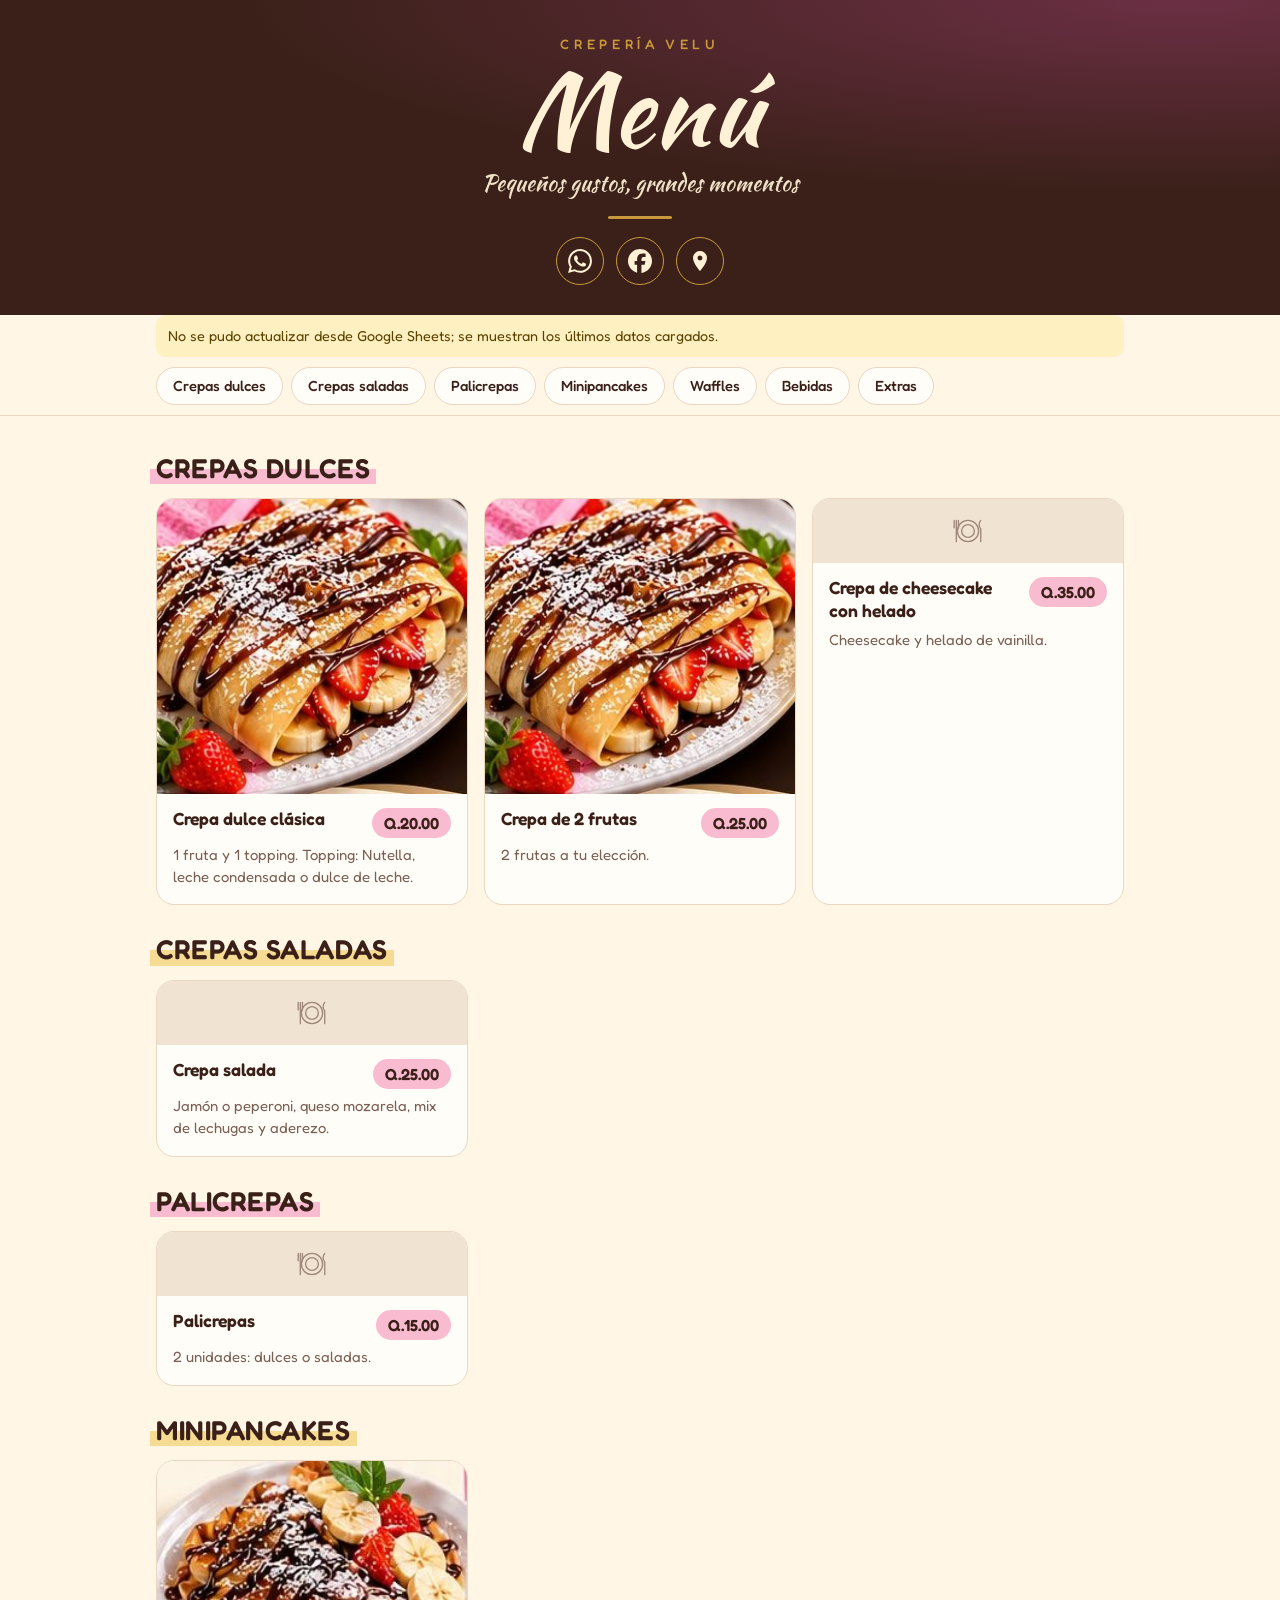
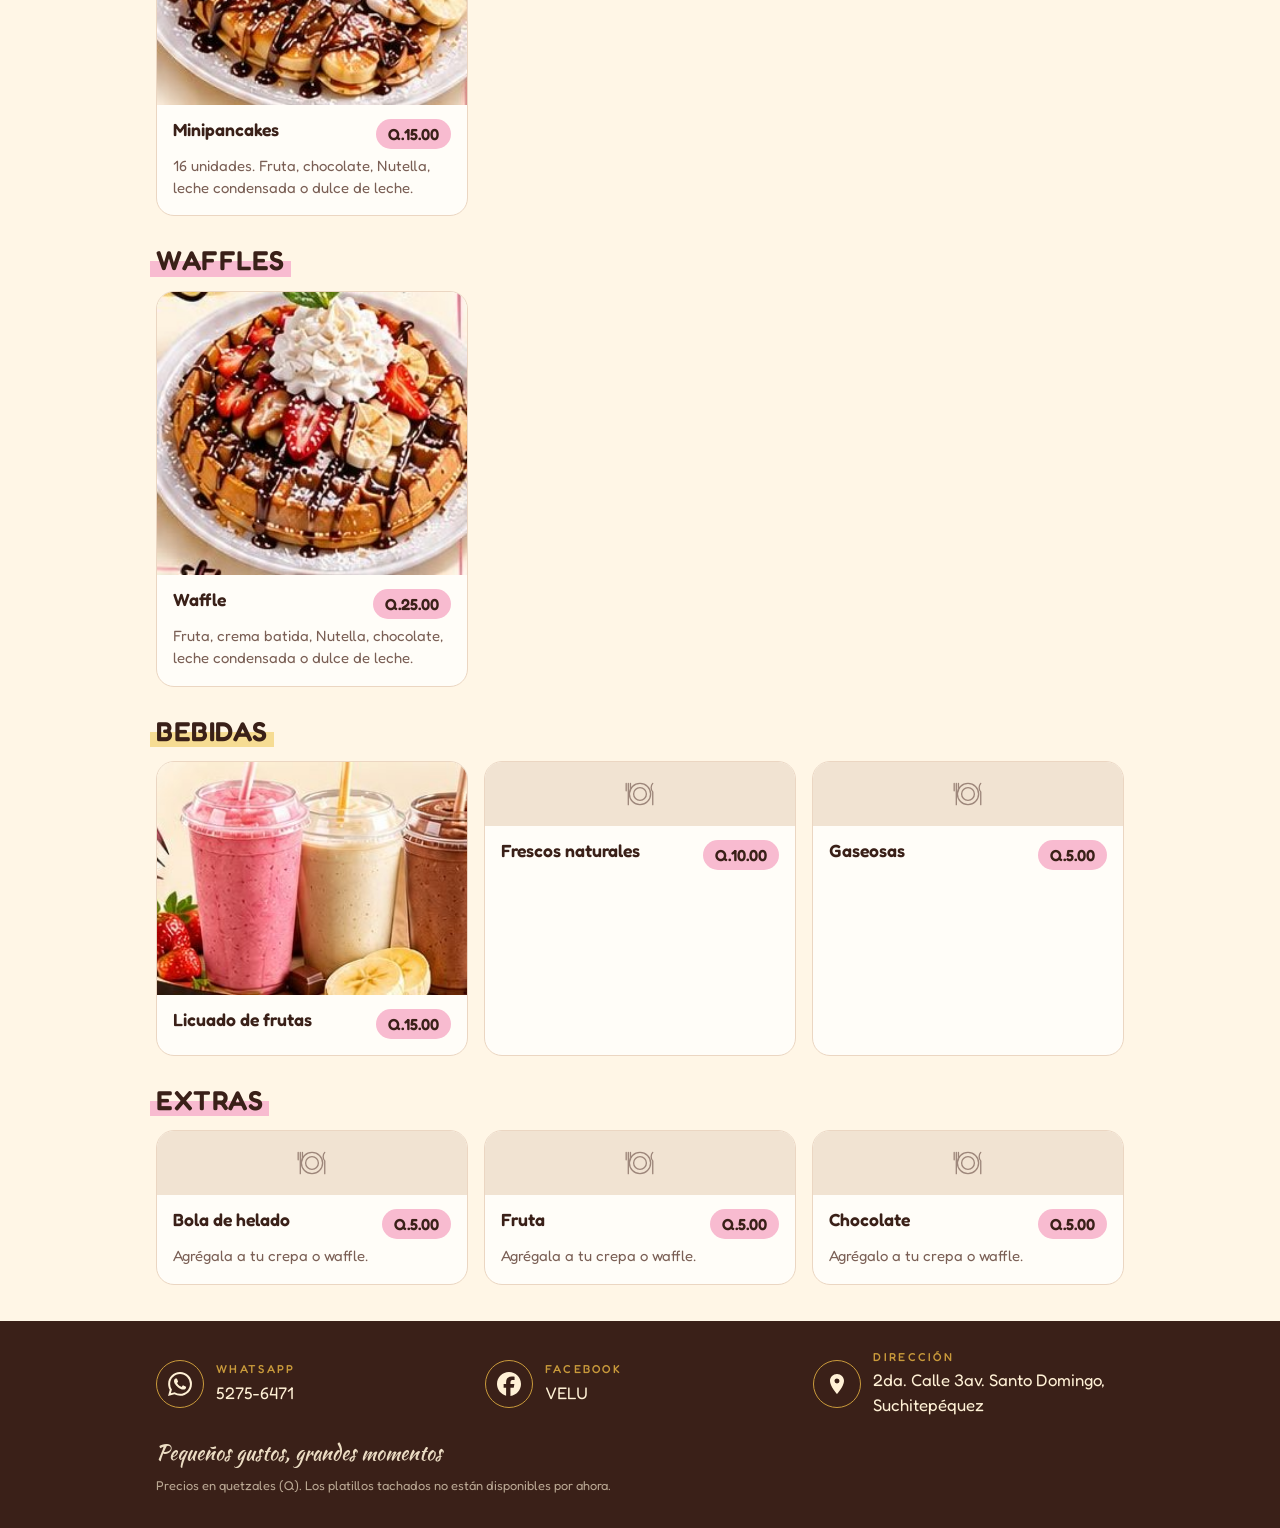
<file: index.html>
<!doctype html>
<html lang="es">
<head>
<meta charset="utf-8">
<meta name="viewport" content="width=device-width,initial-scale=1,viewport-fit=cover">
<title>Menú Crepería Velu</title>
<meta name="claude:viewport-fit-sides" content="cover">
<link rel="stylesheet" href="https://fonts.googleapis.com/css2?family=Fredoka:wght@400;500;600&family=Kaushan+Script&display=swap">
<link rel="stylesheet" href="styles.css">
</head>
<body>
<div id="app"></div>
<script type="application/json" id="menu-data">{"name": "Crepería Velu", "tagline": "Pequeños gustos, grandes momentos", "updated": "", "contact": {"phone": "5275-6471", "facebook": "VELU", "facebookUrl": "https://www.facebook.com/share/p/19rMvdbHSj/", "maps": "https://www.google.com/maps/search/?api=1&query=14.481070,-91.482605", "address": "2da. Calle 3av. Santo Domingo, Suchitepéquez"}, "cats": ["Crepas dulces", "Crepas saladas", "Palicrepas", "Minipancakes", "Waffles", "Bebidas", "Extras"], "items": [{"id": "c1", "name": "Crepa dulce clásica", "price": 20, "desc": "1 fruta y 1 topping. Topping: Nutella, leche condensada o dulce de leche.", "cat": "Crepas dulces", "avail": true, "img": "[data-uri]"}, {"id": "c2", "name": "Crepa de 2 frutas", "price": 25, "desc": "2 frutas a tu elección.", "cat": "Crepas dulces", "avail": true, "img": "[data-uri]"}, {"id": "c3", "name": "Crepa de cheesecake con helado", "price": 35, "desc": "Cheesecake y helado de vainilla.", "cat": "Crepas dulces", "avail": true, "img": ""}, {"id": "s1", "name": "Crepa salada", "price": 25, "desc": "Jamón o peperoni, queso mozarela, mix de lechugas y aderezo.", "cat": "Crepas saladas", "avail": true, "img": ""}, {"id": "p1", "name": "Palicrepas", "price": 15, "desc": "2 unidades: dulces o saladas.", "cat": "Palicrepas", "avail": true, "img": ""}, {"id": "m1", "name": "Minipancakes", "price": 15, "desc": "16 unidades. Fruta, chocolate, Nutella, leche condensada o dulce de leche.", "cat": "Minipancakes", "avail": true, "img": "[data-uri]"}, {"id": "w1", "name": "Waffle", "price": 25, "desc": "Fruta, crema batida, Nutella, chocolate, leche condensada o dulce de leche.", "cat": "Waffles", "avail": true, "img": "[data-uri]"}, {"id": "b1", "name": "Licuado de frutas", "price": 15, "desc": "", "cat": "Bebidas", "avail": true, "img": "[data-uri]"}, {"id": "b2", "name": "Frescos naturales", "price": 10, "desc": "", "cat": "Bebidas", "avail": true, "img": ""}, {"id": "b3", "name": "Gaseosas", "price": 5, "desc": "", "cat": "Bebidas", "avail": true, "img": ""}, {"id": "x1", "name": "Bola de helado", "price": 5, "desc": "Agrégala a tu crepa o waffle.", "cat": "Extras", "avail": true, "img": ""}, {"id": "x2", "name": "Fruta", "price": 5, "desc": "Agrégala a tu crepa o waffle.", "cat": "Extras", "avail": true, "img": ""}, {"id": "x3", "name": "Chocolate", "price": 5, "desc": "Agrégalo a tu crepa o waffle.", "cat": "Extras", "avail": true, "img": ""}]}</script>
<script src="script.js"></script>
</body>
</html>
</file>
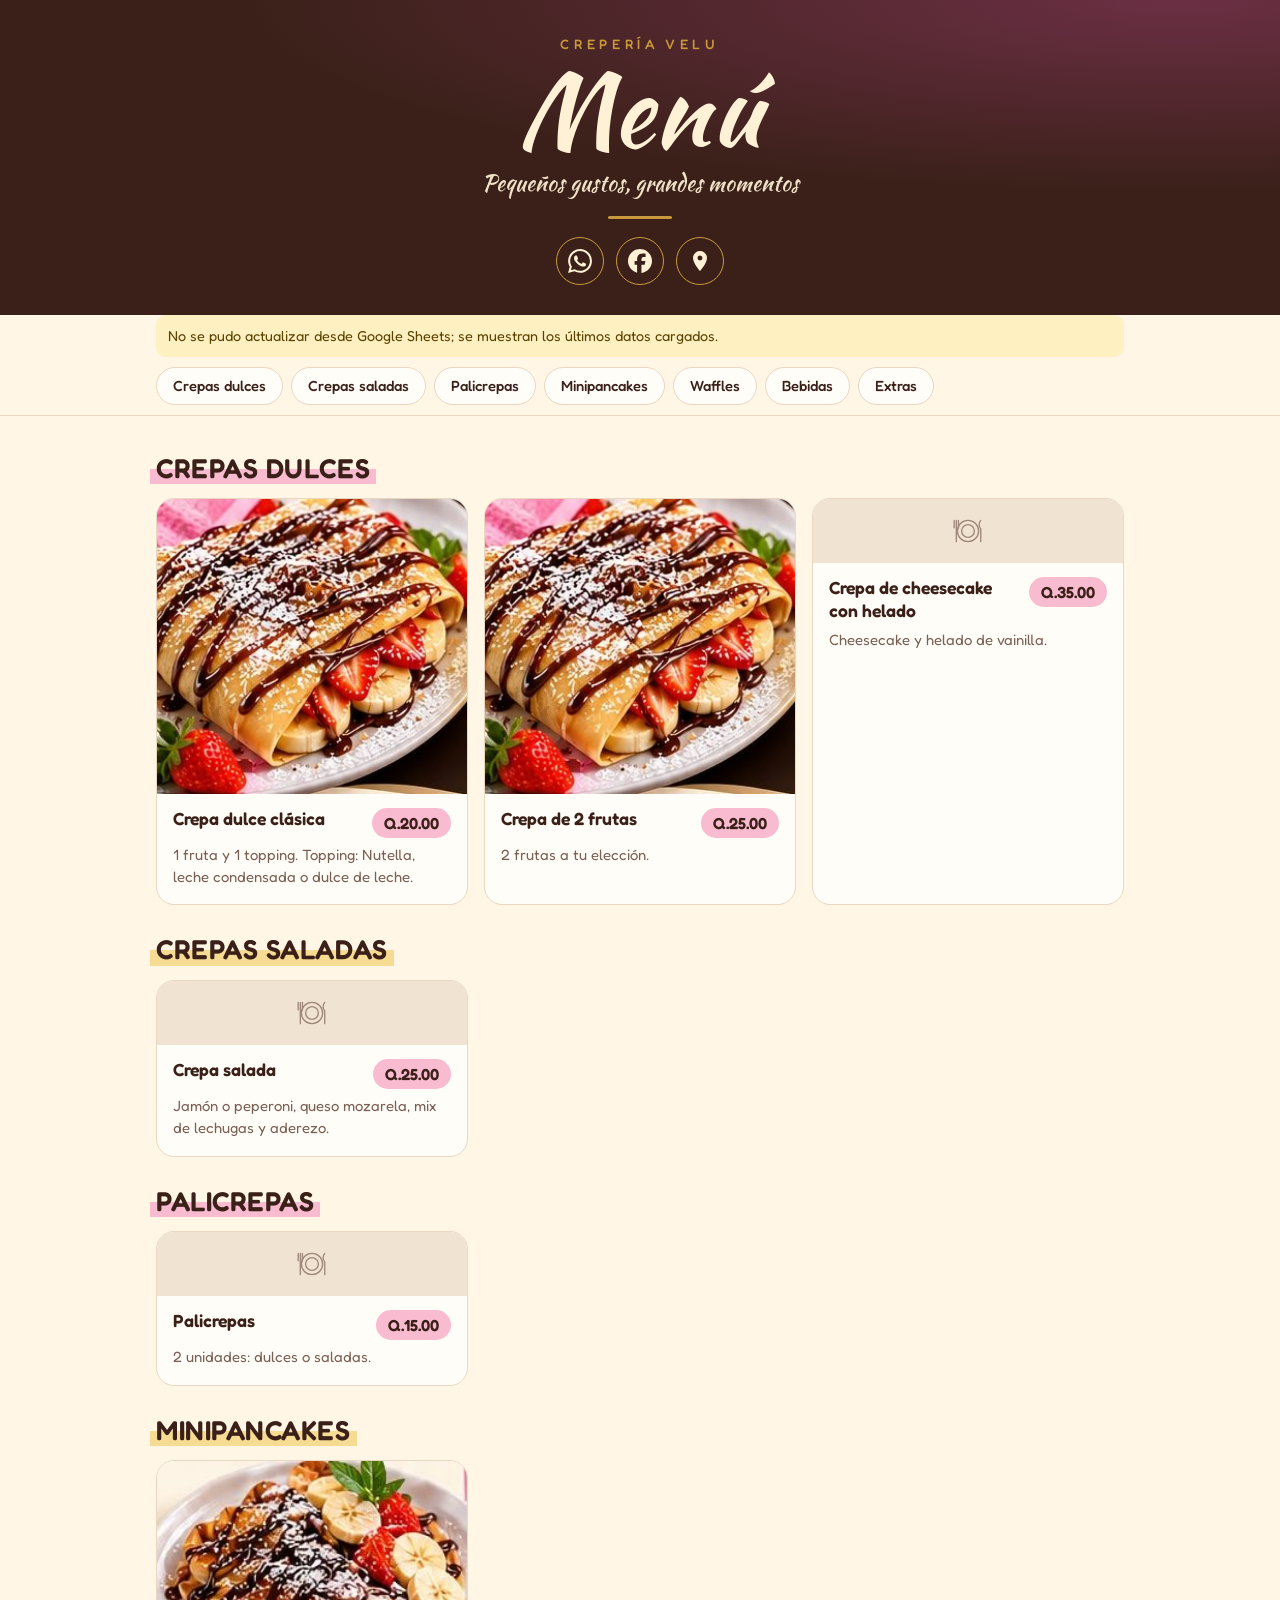
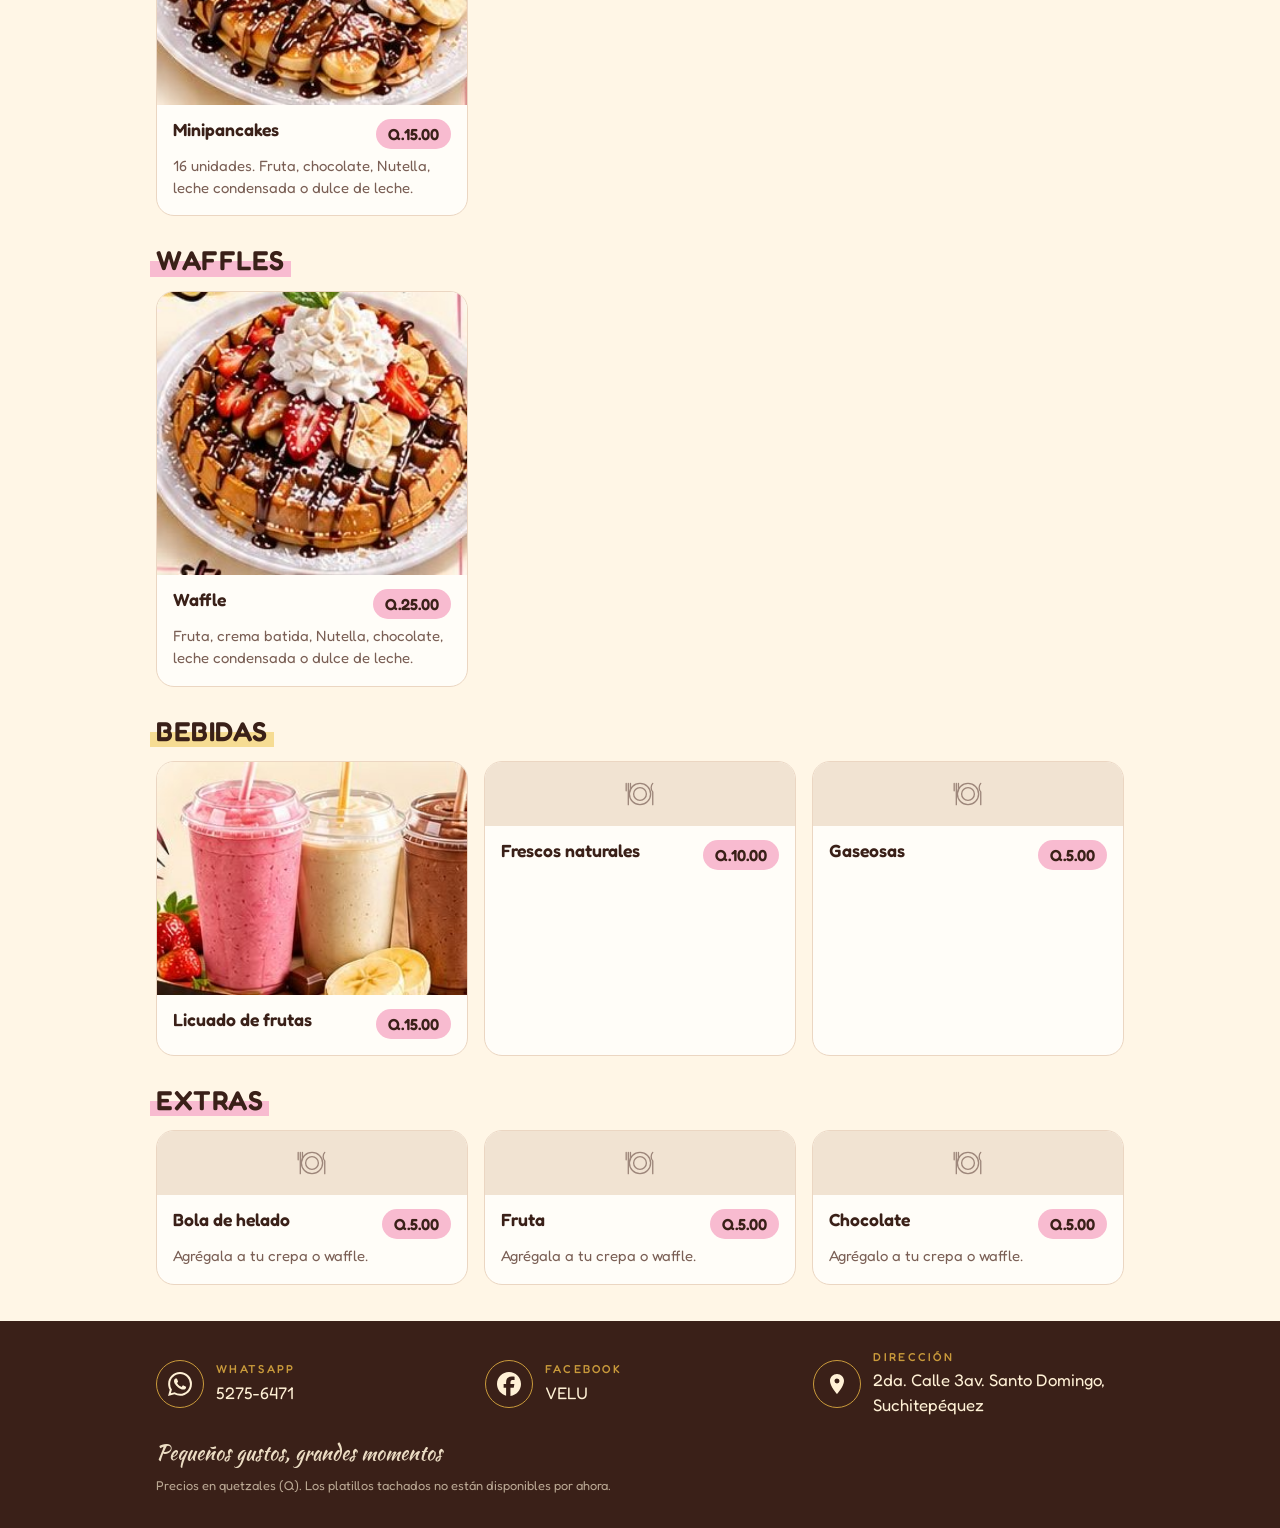
<file: menu.html>
<!doctype html><html><head><meta charset=utf8><meta name=viewport content="width=device-width,initial-scale=1,viewport-fit=cover"><style>:root{color-scheme:light;box-sizing:border-box;padding-top:env(safe-area-inset-top,0px);padding-bottom:env(safe-area-inset-bottom,0px)}html{scroll-padding-top:env(safe-area-inset-top,0px)}body{margin:0;padding:0;font:14px -apple-system,BlinkMacSystemFont,sans-serif;background:#fff;color:#000}img{max-width:100%}[hidden]:not([hidden=until-found i]){display:none!important}</style></head><body>
<title>Menú Crepería Velu</title>
<meta name="claude:viewport-fit-sides" content="cover">
<link rel="stylesheet" href="https://fonts.googleapis.com/css2?family=Fredoka:wght@400;500;600&family=Kaushan+Script&display=swap">
<style id="css">
/* Layout: banda de chocolate con el título en letra manuscrita, categorías fijas arriba, tarjetas con foto y precio en etiqueta rosa como en el menú impreso */
:root{
  --bg:#FFF6E6; --surface:#FFFDF8; --ink:#3A2018; --muted:#7A5F55; --line:#EBD6C2;
  --accent:#B8325E; --accent-ink:#FFFFFF; --hero-bg:#3A2018; --hero-ink:#FFF1D6; --hero-glow:#6B2F44;
  --gold:#C99A3B; --pill:#F8BBD0; --pill-ink:#3A2018; --mark:#F8BBD0; --mark2:#F6DC93;
  --off:#F1E3D2; --danger:#B3362B; --notice:#FFF0C2; --notice-ink:#5A4300;
  --display:'Kaushan Script','Brush Script MT',cursive;
  --body:'Fredoka',system-ui,-apple-system,'Segoe UI',Roboto,sans-serif;
}
@media (prefers-color-scheme: dark){
  :root:not([data-theme="light"]){
    --bg:#24130E; --surface:#321C15; --ink:#FBEBD8; --muted:#C9AE9F; --line:#4A2E24;
    --accent:#F28BAE; --accent-ink:#3A0F20; --hero-bg:#170B07; --hero-ink:#FFF1D6; --hero-glow:#4A1E30;
    --gold:#E3B23C; --pill:#7A2F4B; --pill-ink:#FFE3EC; --mark:#7A2F4B; --mark2:#6B5313;
    --off:#3B241B; --danger:#F08A7E; --notice:#3A3010; --notice-ink:#F4DFA0;
    color-scheme:dark;
  }
}
:root[data-theme="dark"]{
  --bg:#24130E; --surface:#321C15; --ink:#FBEBD8; --muted:#C9AE9F; --line:#4A2E24;
  --accent:#F28BAE; --accent-ink:#3A0F20; --hero-bg:#170B07; --hero-ink:#FFF1D6; --hero-glow:#4A1E30;
  --gold:#E3B23C; --pill:#7A2F4B; --pill-ink:#FFE3EC; --mark:#7A2F4B; --mark2:#6B5313;
  --off:#3B241B; --danger:#F08A7E; --notice:#3A3010; --notice-ink:#F4DFA0;
  color-scheme:dark;
}
*{box-sizing:border-box}
body{background:var(--bg);color:var(--ink);font:400 16px/1.5 var(--body);margin:0}
body::before{content:"";position:fixed;inset:0 0 auto;height:env(safe-area-inset-top,0px);z-index:10;background:var(--bg)}
button,input,textarea{font:inherit;color:inherit}
:focus-visible{outline:3px solid var(--accent);outline-offset:2px}
.wrap{max-width:1000px;margin:0 auto;padding-left:max(16px,env(safe-area-inset-left,0px));padding-right:max(16px,env(safe-area-inset-right,0px))}

.hero{background:radial-gradient(120% 100% at 92% 0%,var(--hero-glow),transparent 62%),var(--hero-bg);color:var(--hero-ink);padding-block:34px 30px;text-align:center}
.kicker{margin:0;font-size:.85rem;font-weight:500;letter-spacing:.34em;text-transform:uppercase;color:var(--gold);overflow-wrap:anywhere}
.hero h1{margin:2px 0 0;font:400 clamp(3.6rem,19vw,6.4rem)/1.05 var(--display);letter-spacing:.01em}
.hero .tag{margin:6px auto 0;font:400 1.35rem/1.3 var(--display);opacity:.92;max-width:30ch;text-wrap:balance}
.hero .rule{display:block;width:64px;height:3px;border-radius:2px;background:var(--gold);margin:18px auto 0}
.social{display:flex;justify-content:center;gap:12px;margin-top:18px}
.sbtn{display:inline-flex;align-items:center;justify-content:center;width:48px;height:48px;border-radius:50%;border:1.5px solid var(--gold);color:var(--hero-ink);text-decoration:none;flex:0 0 auto}
.sbtn:hover{background:var(--gold);color:var(--hero-bg)}
.sbtn svg{width:24px;height:24px;fill:currentColor}
.foot a.row{display:flex;align-items:center;gap:12px;color:inherit;text-decoration:none}
.foot a.row:hover .val{text-decoration:underline}

.notice{background:var(--notice);color:var(--notice-ink);border-radius:10px;padding:10px 12px;font-size:.9rem;flex:1 1 100%}

.chips{position:sticky;top:env(safe-area-inset-top,0px);z-index:5;background:var(--bg);border-bottom:1.5px solid var(--line)}
.chips .wrap{display:flex;gap:8px;overflow-x:auto;padding-block:10px;scrollbar-width:none}
.chips .wrap::-webkit-scrollbar{display:none}
.chip{flex:0 0 auto;min-height:38px;padding:6px 16px;border-radius:999px;border:1.5px solid var(--line);background:var(--surface);cursor:pointer;font-weight:500;font-size:.92rem;white-space:nowrap}
.chip:hover{border-color:var(--accent);color:var(--accent)}

.menu{padding-block:8px 36px}
.cat{padding-top:28px;scroll-margin-top:64px}
.cat h2{margin:0;font:600 1.7rem/1.2 var(--body);text-wrap:balance;display:flex;align-items:baseline;flex-wrap:wrap;gap:4px 14px;text-transform:uppercase;letter-spacing:.02em}
.cat h2 .mk{background:linear-gradient(transparent 52%,var(--mark) 52%);padding:0 6px;margin-left:-6px}
.cat:nth-child(even) h2 .mk{background:linear-gradient(transparent 52%,var(--mark2) 52%)}
.items{list-style:none;margin:14px 0 0;padding:0;display:grid;grid-template-columns:repeat(auto-fill,minmax(235px,1fr));gap:16px}
.item{display:flex;flex-direction:column;background:var(--surface);border:1.5px solid var(--line);border-radius:18px;overflow:hidden}
.media{display:block;width:100%;aspect-ratio:4/3;padding:0;border:0;background:var(--off);cursor:zoom-in}
.media img{width:100%;height:100%;object-fit:cover;display:block}
.media.none{cursor:default;aspect-ratio:auto;height:64px;display:flex;align-items:center;justify-content:center;gap:10px;color:var(--muted);font-size:.8rem;font-weight:500}
.media.none svg{width:34px;height:34px;opacity:.7}
.ibody{flex:1 1 auto;min-width:0;padding:14px 16px 16px;display:flex;flex-direction:column;gap:6px}
.line{display:flex;align-items:flex-start;justify-content:space-between;gap:10px}
.line h3{margin:0;font-size:1.1rem;font-weight:600;line-height:1.3;overflow-wrap:anywhere}
.price{flex:0 0 auto;background:var(--pill);color:var(--pill-ink);font-weight:600;font-variant-numeric:tabular-nums;padding:3px 12px;border-radius:999px;white-space:nowrap}
.desc{margin:0;color:var(--muted);font-size:.93rem;overflow-wrap:anywhere}
.badge{align-self:flex-start;padding:2px 11px;border-radius:999px;background:var(--off);color:var(--muted);font-size:.74rem;font-weight:600;letter-spacing:.06em;text-transform:uppercase}
.item.off .media img{filter:grayscale(1);opacity:.55}
.item.off h3,.item.off .price{color:var(--muted)}
.item.off .price{background:var(--off)}
.item.off h3{text-decoration:line-through;text-decoration-thickness:1px}
.empty{padding-block:48px;text-align:center;color:var(--muted)}
.empty strong{display:block;font:400 1.8rem var(--display);color:var(--ink);margin-bottom:6px}

.foot{background:var(--hero-bg);color:var(--hero-ink);padding-block:28px 32px}
.foot .grid2{display:grid;grid-template-columns:repeat(auto-fit,minmax(200px,1fr));gap:18px}
.foot .lbl{display:block;font-size:.72rem;font-weight:500;letter-spacing:.2em;text-transform:uppercase;color:var(--gold);margin-bottom:2px}
.foot .val{margin:0;font-size:1.05rem;overflow-wrap:anywhere;user-select:all}
.foot .note{margin:22px 0 0;font:400 1.25rem/1.3 var(--display);opacity:.9}
.foot .small{margin:10px 0 0;font-size:.8rem;opacity:.65}
.lb{position:fixed;inset:0;z-index:30;background:rgba(0,0,0,.84);display:flex;align-items:center;justify-content:center;padding:24px;cursor:zoom-out}
.lb figure{margin:0;max-width:min(900px,100%);max-height:100%;display:flex;flex-direction:column;gap:10px;align-items:center}
.lb img{max-width:100%;max-height:78vh;border-radius:14px;object-fit:contain}
.lb figcaption{color:#fff;font-weight:500;text-align:center}

@media (max-width:520px){
  .items{grid-template-columns:1fr}
  .media{aspect-ratio:16/10}
  .media.none{aspect-ratio:auto}
}
@media (prefers-reduced-motion:no-preference){
  html{scroll-behavior:smooth}
}
</style>
<div id="app"></div>
<script type="application/json" id="menu-data">{"name": "Crepería Velu", "tagline": "Pequeños gustos, grandes momentos", "updated": "", "contact": {"phone": "5275-6471", "facebook": "VELU", "facebookUrl": "https://www.facebook.com/share/p/19rMvdbHSj/", "maps": "https://www.google.com/maps/search/?api=1&query=14.481070,-91.482605", "address": "2da. Calle 3av. Santo Domingo, Suchitepéquez"}, "cats": ["Crepas dulces", "Crepas saladas", "Palicrepas", "Minipancakes", "Waffles", "Bebidas", "Extras"], "items": [{"id": "c1", "name": "Crepa dulce clásica", "price": 20, "desc": "1 fruta y 1 topping. Topping: Nutella, leche condensada o dulce de leche.", "cat": "Crepas dulces", "avail": true, "img": "[data-uri]"}, {"id": "c2", "name": "Crepa de 2 frutas", "price": 25, "desc": "2 frutas a tu elección.", "cat": "Crepas dulces", "avail": true, "img": "[data-uri]"}, {"id": "c3", "name": "Crepa de cheesecake con helado", "price": 35, "desc": "Cheesecake y helado de vainilla.", "cat": "Crepas dulces", "avail": true, "img": ""}, {"id": "s1", "name": "Crepa salada", "price": 25, "desc": "Jamón o peperoni, queso mozarela, mix de lechugas y aderezo.", "cat": "Crepas saladas", "avail": true, "img": ""}, {"id": "p1", "name": "Palicrepas", "price": 15, "desc": "2 unidades: dulces o saladas.", "cat": "Palicrepas", "avail": true, "img": ""}, {"id": "m1", "name": "Minipancakes", "price": 15, "desc": "16 unidades. Fruta, chocolate, Nutella, leche condensada o dulce de leche.", "cat": "Minipancakes", "avail": true, "img": "[data-uri]"}, {"id": "w1", "name": "Waffle", "price": 25, "desc": "Fruta, crema batida, Nutella, chocolate, leche condensada o dulce de leche.", "cat": "Waffles", "avail": true, "img": "[data-uri]"}, {"id": "b1", "name": "Licuado de frutas", "price": 15, "desc": "", "cat": "Bebidas", "avail": true, "img": "[data-uri]"}, {"id": "b2", "name": "Frescos naturales", "price": 10, "desc": "", "cat": "Bebidas", "avail": true, "img": ""}, {"id": "b3", "name": "Gaseosas", "price": 5, "desc": "", "cat": "Bebidas", "avail": true, "img": ""}, {"id": "x1", "name": "Bola de helado", "price": 5, "desc": "Agrégala a tu crepa o waffle.", "cat": "Extras", "avail": true, "img": ""}, {"id": "x2", "name": "Fruta", "price": 5, "desc": "Agrégala a tu crepa o waffle.", "cat": "Extras", "avail": true, "img": ""}, {"id": "x3", "name": "Chocolate", "price": 5, "desc": "Agrégalo a tu crepa o waffle.", "cat": "Extras", "avail": true, "img": ""}]}</script>
<script id="code">
(function(){
  var FONT_LINK = '<link rel="stylesheet" href="https://fonts.googleapis.com/css2?family=Fredoka:wght@400;500;600&family=Kaushan+Script&display=swap">';
  var TITLE = 'Menú Crepería Velu';
  var SHEET_URL = 'https://script.google.com/macros/s/AKfycbyAuoH3Aq6d4BCz-PrvEsf2sQ-0DgFb1TXvIRznYB0I06Sy-vBl2vMcxyLjhi59Kd0cgA/exec';
  var SHEET_REFRESH_MS = 60000;

  var state = JSON.parse(document.getElementById('menu-data').textContent);
  state.contact = state.contact || { phone: '', facebook: '', address: '' };
  var embeddedItems = (state.items || []).slice();
  var sheetMode = false, sheetLoading = false, sheetError = false, lastSheetFetch = 0;
  var NAME_ALIASES = { '1 fruta 1 topping': 'crepa dulce clasica', '2 frutas': 'crepa de 2 frutas', 'cheesecake helado de vainilla': 'crepa de cheesecake con helado', 'jamon o peperoni': 'crepa salada', '16 unidades': 'minipancakes', 'waffles tradicionales': 'waffle', 'palicrepas 2 unidades': 'palicrepas', 'fruta extra': 'fruta', 'chocolate extra': 'chocolate' };

  var app = document.getElementById('app');
  app.innerHTML = '<header class="hero" id="hero"></header><div id="notice" hidden></div><nav class="chips" id="chips" aria-label="Categorías" hidden></nav><main class="menu" id="menu"></main><footer class="foot" id="foot"></footer><div class="lb" id="lb" hidden></div>';
  var PLATE = '<svg viewBox="0 0 64 64" fill="none" stroke="currentColor" stroke-width="2.5" stroke-linecap="round" stroke-linejoin="round" aria-hidden="true"><circle cx="32" cy="32" r="20"/><circle cx="32" cy="32" r="12"/><path d="M6 12v14M10 12v14M14 12v14M10 26v26M56 12c-4 4-4 12 0 16v24"/></svg>';
  var IC_FB = '<svg viewBox="0 0 24 24" aria-hidden="true"><path d="M9.101 23.691v-7.98H6.627v-3.667h2.474v-1.58c0-4.085 1.848-5.978 5.858-5.978.401 0 .955.042 1.468.103a8.68 8.68 0 0 1 1.141.195v3.325a8.623 8.623 0 0 0-.653-.036 26.805 26.805 0 0 0-.733-.009c-.707 0-1.259.096-1.675.309a1.686 1.686 0 0 0-.679.622c-.258.42-.374.995-.374 1.752v1.297h3.919l-.386 2.103-.287 1.564h-3.246v8.245C19.396 23.238 24 18.179 24 12.044c0-6.627-5.373-12-12-12s-12 5.373-12 12c0 5.628 3.874 10.35 9.101 11.647Z"/></svg>';
  var IC_WA = '<svg viewBox="0 0 24 24" aria-hidden="true"><path d="M17.472 14.382c-.297-.149-1.758-.867-2.03-.967-.273-.099-.471-.148-.67.15-.197.297-.767.966-.94 1.164-.173.199-.347.223-.644.075-.297-.15-1.255-.463-2.39-1.475-.883-.788-1.48-1.761-1.653-2.059-.173-.297-.018-.458.13-.606.134-.133.298-.347.446-.52.149-.174.198-.298.298-.497.099-.198.05-.371-.025-.52-.075-.149-.669-1.612-.916-2.207-.242-.579-.487-.5-.669-.51-.173-.008-.371-.01-.57-.01-.198 0-.52.074-.792.372-.272.297-1.04 1.016-1.04 2.479 0 1.462 1.065 2.875 1.213 3.074.149.198 2.096 3.2 5.077 4.487.709.306 1.262.489 1.694.625.712.227 1.36.195 1.871.118.571-.085 1.758-.719 2.006-1.413.248-.694.248-1.289.173-1.413-.074-.124-.272-.198-.57-.347m-5.421 7.403h-.004a9.87 9.87 0 01-5.031-1.378l-.361-.214-3.741.982.998-3.648-.235-.374a9.86 9.86 0 01-1.51-5.26c.001-5.45 4.436-9.884 9.888-9.884 2.64 0 5.122 1.03 6.988 2.898a9.825 9.825 0 012.893 6.994c-.003 5.45-4.437 9.884-9.885 9.884m8.413-18.297A11.815 11.815 0 0012.05 0C5.495 0 .16 5.335.157 11.892c0 2.096.547 4.142 1.588 5.945L.057 24l6.305-1.654a11.882 11.882 0 005.683 1.448h.005c6.554 0 11.89-5.335 11.893-11.893a11.821 11.821 0 00-3.48-8.413Z"/></svg>';
  var $ = function(id){ return document.getElementById(id); };
  function waLink(){
    var d = String((state.contact || {}).phone || '').replace(/\D/g, '');
    if (d.length === 8) d = '502' + d;
    return d.length >= 10 ? 'https://wa.me/' + d : '';
  }
  function normalizeUrl(v){
    var s = String(v == null ? '' : v).trim();
    if (/^\/\//.test(s)) s = 'https:' + s;
    if (!s) return '';
    if (!/^https?:\/\//i.test(s) && !/^(www\.)?[a-z0-9-]+(\.[a-z0-9-]+)*\.[a-z]{2,}([\/?#]|$)/i.test(s)) return '';
    return /^https?:\/\//i.test(s) ? s : 'https://' + s;
  }
  function mapsFromAddress(address){
    var s = String(address == null ? '' : address).trim();
    return s ? 'https://www.google.com/maps/search/?api=1&query=' + encodeURIComponent(s) : '';
  }
  function mapsUrl(v){
    var s = String(v == null ? '' : v).trim(), u = normalizeUrl(s);
    if (u) return u;
    return /^-?\d{1,3}(?:\.\d+)?\s*,\s*-?\d{1,3}(?:\.\d+)?$/.test(s) ? mapsFromAddress(s) : '';
  }
  function fbLink(){
    return normalizeUrl((state.contact || {}).facebookUrl);
  }
  var IC_MAP = '<svg viewBox="0 0 24 24" aria-hidden="true"><path d="M12 2C8.13 2 5 5.13 5 9c0 5.25 7 13 7 13s7-7.75 7-13c0-3.87-3.13-7-7-7zm0 9.5a2.5 2.5 0 0 1 0-5 2.5 2.5 0 0 1 0 5z"/></svg>';
  function mapsLink(){
    var c = state.contact || {};
    return mapsUrl(c.maps) || mapsFromAddress(c.address);
  }
  function social(){
    var w = waLink(), f = fbLink(), h = '';
    if (w) h += '<a class="sbtn" href="' + esc(w) + '" target="_blank" rel="noopener" aria-label="Escribir por WhatsApp">' + IC_WA + '</a>';
    if (f) h += '<a class="sbtn" href="' + esc(f) + '" target="_blank" rel="noopener" aria-label="Ver Facebook">' + IC_FB + '</a>';
    var m = mapsLink();
    if (m) h += '<a class="sbtn" href="' + esc(m) + '" target="_blank" rel="noopener" aria-label="Ver ubicación en Google Maps">' + IC_MAP + '</a>';
    return h ? '<div class="social">' + h + '</div>' : '';
  }
  function row(label, val, href, icon){
    var inner = '<span><span class="lbl">' + label + '</span><p class="val">' + esc(val) + '</p></span>';
    if (!href) return '<div>' + inner + '</div>';
    return '<a class="row" href="' + esc(href) + '" target="_blank" rel="noopener"><span class="sbtn">' + icon + '</span>' + inner + '</a>';
  }

  function esc(s){ return String(s == null ? '' : s).replace(/[&<>"']/g, function(c){ return {'&':'&amp;','<':'&lt;','>':'&gt;','"':'&quot;',"'":'&#39;'}[c]; }); }
  function money(n){ return 'Q.' + Number(n).toFixed(2); }
  function find(id){ for (var i = 0; i < state.items.length; i++) if (state.items[i].id === id) return state.items[i]; return null; }
  function catList(){
    var out = [];
    (state.cats || []).forEach(function(c){ if (state.items.some(function(i){ return i.cat === c; })) out.push(c); });
    state.items.forEach(function(i){ if (out.indexOf(i.cat) < 0) out.push(i.cat); });
    return out;
  }

  function sheetCsvUrl(){
    var u = String(SHEET_URL || '').trim();
    if (!u) return '';
    if (/\/spreadsheets\/d\/e\//.test(u)) {
      u = u.replace(/\/pubhtml\b/i, '/pub');
      if (/[?&]output=csv\b/i.test(u)) return u;
      return u + (u.indexOf('?') < 0 ? '?' : '&') + 'output=csv';
    }
    var m = u.match(/\/spreadsheets\/d\/([a-zA-Z0-9_-]+)/);
    if (m) {
      var gid = (u.match(/[?#&]gid=([0-9]+)/) || [])[1];
      return 'https://docs.google.com/spreadsheets/d/' + m[1] + '/gviz/tq?tqx=out:csv&headers=1' + (gid ? '&gid=' + gid : '');
    }
    return u;
  }

  function normText(s){
    return String(s == null ? '' : s).toLowerCase().normalize('NFD').replace(/[\u0300-\u036f]/g, '').replace(/[^a-z0-9]+/g, ' ').trim();
  }

  function parseCSV(text){
    var rows = [], row = [], field = '', quoted = false, i = 0;
    while (i < text.length) {
      var c = text.charAt(i);
      if (quoted) {
        if (c === '"') {
          if (text.charAt(i + 1) === '"') { field += '"'; i += 2; continue; }
          quoted = false; i++; continue;
        }
        field += c; i++; continue;
      }
      if (c === '"') { quoted = true; i++; continue; }
      if (c === ',') { row.push(field); field = ''; i++; continue; }
      if (c === '\r') { i++; continue; }
      if (c === '\n') { row.push(field); rows.push(row); row = []; field = ''; i++; continue; }
      field += c; i++;
    }
    row.push(field);
    rows.push(row);
    return rows.filter(function(r){ return r.some(function(v){ return String(v).trim() !== ''; }); });
  }

  function parsePrice(v){
    if (typeof v === 'number') return isFinite(v) ? v : NaN;
    var s = String(v == null ? '' : v).trim();
    if (!s) return NaN;
    s = s.replace(/^[Qq]\s*\.?\s*/, '').replace(/[^\d.,-]/g, '');
    if (!s) return NaN;
    var lastComma = s.lastIndexOf(','), lastDot = s.lastIndexOf('.');
    if (lastComma >= 0 && lastDot >= 0) {
      if (lastComma > lastDot) s = s.replace(/\./g, '').replace(/,/g, '.');
      else s = s.replace(/,/g, '');
    } else if (lastComma >= 0) {
      var decimals = s.length - lastComma - 1;
      if (decimals === 3 && s.replace(/,/g, '').length > 3) s = s.replace(/,/g, '');
      else s = s.replace(/,/g, '.');
    }
    var n = parseFloat(s);
    return isFinite(n) ? n : NaN;
  }

  function parseAvail(v, fallback){
    var s = normText(v);
    if (!s) return fallback;
    if (/^(no|false|0|agotado|agotada|no disponible|sin stock|off|x)$/.test(s)) return false;
    if (/^(si|true|1|disponible|activo|yes|on)$/.test(s)) return true;
    return fallback;
  }

  function normalizeImg(v){
    var s = String(v == null ? '' : v).trim();
    if (!s || s === '-' || /^(sin foto|no|ninguna)$/i.test(s)) return '';
    if (/^\/\//.test(s)) s = 'https:' + s;
    if (/drive\.google\.com/i.test(s)) {
      var m = s.match(/\/file\/d\/([^/?#&]+)/) || s.match(/[?&]id=([^&#]+)/);
      if (m) return 'https://drive.google.com/thumbnail?id=' + m[1] + '&sz=w800';
    }
    return /^(https?:\/\/|data:image\/)/i.test(s) ? s : '';
  }

  function columnIndex(headers, aliases){
    for (var i = 0; i < headers.length; i++) {
      if (aliases.indexOf(normText(headers[i])) >= 0) return i;
    }
    return -1;
  }

  function firstColumnValue(rows, headerRow, col){
    if (col < 0) return '';
    for (var r = headerRow + 1; r < rows.length; r++) {
      var cell = rows[r][col];
      var v = String(cell == null ? '' : cell).trim();
      if (v) return v;
    }
    return '';
  }

  function slugId(name){
    return normText(name).replace(/\s+/g, '-').slice(0, 40) || 'platillo';
  }

  function oldItem(id, name){
    var n = normText(name);
    if (NAME_ALIASES[n]) n = NAME_ALIASES[n];
    var byName = null;
    for (var i = 0; i < embeddedItems.length; i++) {
      var it = embeddedItems[i];
      if (id && it.id === id) return it;
      if (!byName && normText(it.name) === n) byName = it;
    }
    return byName;
  }

  function applyRows(rows){
    if (!rows || rows.length < 2) return false;
    var headerRow = -1, headers = [];
    for (var r = 0; r < Math.min(rows.length, 6); r++) {
      if (columnIndex(rows[r], ['nombre', 'platillo', 'producto', 'nombre del platillo', 'dish', 'name']) >= 0 &&
          columnIndex(rows[r], ['precio', 'precio q', 'precio quetzales', 'price', 'valor']) >= 0) {
        headerRow = r; headers = rows[r]; break;
      }
    }
    if (headerRow < 0) return false;
    var ci = {
      id: columnIndex(headers, ['id', 'clave', 'codigo', 'code']),
      name: columnIndex(headers, ['nombre', 'platillo', 'producto', 'nombre del platillo', 'dish', 'name']),
      price: columnIndex(headers, ['precio', 'precio q', 'precio quetzales', 'price', 'valor']),
      cat: columnIndex(headers, ['categoria', 'seccion', 'category', 'cat', 'tipo']),
      desc: columnIndex(headers, ['descripcion', 'detalle', 'description', 'desc']),
      avail: columnIndex(headers, ['disponible', 'disponible hoy', 'estado', 'activo', 'available', 'avail']),
      out: columnIndex(headers, ['agotado', 'agotada', 'no disponible', 'soldout', 'sold out', 'out']),
      img: columnIndex(headers, ['foto', 'imagen', 'foto url', 'imagen url', 'url foto', 'url imagen', 'img', 'image', 'photo'])
    };
    if (ci.name < 0 || ci.price < 0) return false;
    var cc = {
      phone: columnIndex(headers, ['whatsapp', 'telefono', 'celular', 'numero', 'phone', 'movil']),
      facebook: columnIndex(headers, ['facebook', 'usuario de facebook', 'usuario facebook', 'pagina de facebook', 'pagina facebook', 'facebook usuario', 'facebook pagina']),
      facebookUrl: columnIndex(headers, ['facebook url', 'facebookurl', 'url de facebook', 'urlfacebook', 'enlace de facebook', 'enlacefacebook', 'enlace facebook', 'link de facebook', 'linkfacebook', 'link facebook', 'url facebook']),
      maps: columnIndex(headers, ['maps', 'mapa', 'ubicacion', 'google maps', 'googlemaps', 'enlace de maps', 'enlacemaps', 'enlace maps', 'link de maps', 'linkmaps', 'link maps', 'url de maps', 'urlmaps', 'url maps']),
      address: columnIndex(headers, ['direccion', 'address', 'domicilio'])
    };
    var found = {
      phone: firstColumnValue(rows, headerRow, cc.phone),
      facebook: firstColumnValue(rows, headerRow, cc.facebook),
      facebookUrl: firstColumnValue(rows, headerRow, cc.facebookUrl),
      maps: firstColumnValue(rows, headerRow, cc.maps),
      address: firstColumnValue(rows, headerRow, cc.address)
    };
    var items = [], cats = [], used = {}, lastCat = '';
    for (var i = headerRow + 1; i < rows.length; i++) {
      var row = rows[i];
      var name = String(row[ci.name] == null ? '' : row[ci.name]).trim();
      if (!name) continue;
      var rawId = ci.id >= 0 ? String(row[ci.id] == null ? '' : row[ci.id]).trim() : '';
      var old = oldItem(rawId, name);
      var price = parsePrice(row[ci.price]);
      if (!isFinite(price) && old && isFinite(old.price)) price = Number(old.price);
      if (!isFinite(price)) continue;
      var cat = ci.cat >= 0 ? String(row[ci.cat] == null ? '' : row[ci.cat]).trim() : '';
      if (!cat && old && old.cat) cat = old.cat;
      if (!cat) cat = lastCat || 'Otros';
      lastCat = cat;
      var rawDesc = ci.desc >= 0 ? String(row[ci.desc] == null ? '' : row[ci.desc]).trim() : '';
      var desc = rawDesc === '-' ? '' : (rawDesc || (old && old.desc) || '');
      var avail = old ? old.avail !== false : true;
      if (ci.avail >= 0) avail = parseAvail(row[ci.avail], avail);
      if (ci.out >= 0) avail = !parseAvail(row[ci.out], !avail);
      var rawImg = ci.img >= 0 ? String(row[ci.img] == null ? '' : row[ci.img]).trim() : '';
      var img = rawImg === '-' ? '' : (normalizeImg(rawImg) || (old && old.img) || '');
      var id = rawId || (old && old.id) || ('s' + (i - headerRow) + '-' + slugId(name));
      if (used[id]) id = id + '-' + (i - headerRow);
      used[id] = 1;
      items.push({ id: id, name: name, price: Math.round(price * 100) / 100, desc: desc, cat: cat, avail: avail, img: img });
      if (cats.indexOf(cat) < 0) cats.push(cat);
    }
    if (!items.length) return false;
    var contactBefore = JSON.stringify(state.contact || {});
    state.contact = state.contact || {};
    if (found.phone) state.contact.phone = found.phone;
    if (found.facebook) state.contact.facebook = found.facebook;
    if (found.facebookUrl) state.contact.facebookUrl = normalizeUrl(found.facebookUrl) || found.facebookUrl;
    if (found.maps) state.contact.maps = found.maps;
    if (found.address) state.contact.address = found.address;
    if (found.address && !found.maps) state.contact.maps = mapsFromAddress(found.address);
    var contactChanged = JSON.stringify(state.contact) !== contactBefore;
    var first = !sheetMode, hadError = sheetError;
    var changed = contactChanged || JSON.stringify(items) !== JSON.stringify(state.items) || JSON.stringify(cats) !== JSON.stringify(state.cats);
    state.items = items;
    state.cats = cats;
    if (changed || first) state.updated = new Date().toISOString();
    sheetMode = true;
    sheetError = false;
    if (first || changed || hadError) renderAll();
    return true;
  }

  function applySheet(text){
    return applyRows(parseCSV(String(text).replace(/^\uFEFF/, '')));
  }

  function applyJson(data){
    if (data && !Array.isArray(data) && typeof data === 'object') {
      if (Array.isArray(data.items)) data = data.items;
      else if (Array.isArray(data.rows)) return applyRows(data.rows);
      else if (Array.isArray(data.values)) return applyRows(data.values);
      else if (Array.isArray(data.data)) data = data.data;
    }
    if (!Array.isArray(data) || !data.length) return false;
    if (Array.isArray(data[0])) return applyRows(data);
    if (typeof data[0] !== 'object' || data[0] === null) return false;
    var keys = [];
    data.forEach(function(obj){
      Object.keys(obj).forEach(function(k){ if (keys.indexOf(k) < 0) keys.push(k); });
    });
    if (!keys.length) return false;
    var rows = [keys].concat(data.map(function(obj){
      return keys.map(function(k){
        var v = obj[k];
        return v == null || typeof v === 'object' ? '' : v;
      });
    }));
    return applyRows(rows);
  }

  function sheetJsonpUrl(){
    var u = String(SHEET_URL || '').trim();
    if (/\/spreadsheets\/d\/e\//.test(u)) return '';
    var m = u.match(/\/spreadsheets\/d\/([a-zA-Z0-9_-]+)/);
    if (!m) return '';
    var gid = (u.match(/[?#&]gid=([0-9]+)/) || [])[1];
    return 'https://docs.google.com/spreadsheets/d/' + m[1] + '/gviz/tq?tqx=out:json;responseHandler:__menuSheetCb&headers=1' + (gid ? '&gid=' + gid : '');
  }

  function loadSheetJsonp(){
    return new Promise(function(resolve, reject){
      var base = sheetJsonpUrl();
      if (!base) { reject(new Error('Sin enlace de Google Sheets')); return; }
      var name = '__menuSheetCb' + Date.now().toString(36) + Math.random().toString(36).slice(2, 6);
      var script = document.createElement('script');
      var timer = setTimeout(function(){ cleanup(); reject(new Error('Tiempo de espera de Google Sheets')); }, 12000);
      function cleanup(){
        clearTimeout(timer);
        try { delete window[name]; } catch (e) { window[name] = undefined; }
        if (script.parentNode) script.parentNode.removeChild(script);
      }
      window[name] = function(data){
        cleanup();
        try {
          var table = data && data.table;
          if (!table || !table.rows) throw new Error('Respuesta vacía de Google Sheets');
          var headers = (table.cols || []).map(function(c){ return c.label || ''; });
          var rows = [headers].concat(table.rows.map(function(r){
            return (r.c || []).map(function(cell){
              if (!cell) return '';
              return cell.v != null ? cell.v : (cell.f != null ? cell.f : '');
            });
          }));
          if (applyRows(rows)) resolve(true);
          else reject(new Error('La hoja no tiene platillos válidos'));
        } catch (e) { reject(e); }
      };
      script.onerror = function(){ cleanup(); reject(new Error('No se pudo cargar Google Sheets')); };
      script.onload = function(){
        setTimeout(function(){
          if (window[name]) { cleanup(); reject(new Error('Respuesta inválida de Google Sheets')); }
        }, 200);
      };
      script.src = base.replace('responseHandler:__menuSheetCb', 'responseHandler:' + name);
      document.head.appendChild(script);
    });
  }

  function loadSheet(){
    var url = sheetCsvUrl();
    if (!url || sheetLoading) return;
    sheetLoading = true;
    lastSheetFetch = Date.now();
    fetch(url + (url.indexOf('?') < 0 ? '?' : '&') + 't=' + Date.now(), { cache: 'no-store' }).then(function(r){
      if (!r.ok) throw new Error('HTTP ' + r.status);
      return r.text();
    }).then(function(text){
      var t = String(text).replace(/^\uFEFF/, '').trim(), ok = false;
      if (t.charAt(0) === '[' || t.charAt(0) === '{') {
        try { ok = applyJson(JSON.parse(t)); } catch (e) { ok = false; }
      } else {
        ok = applySheet(t);
      }
      if (!ok) throw new Error('La hoja no tiene platillos válidos');
    }).catch(function(err){
      if (!sheetJsonpUrl()) throw err;
      return loadSheetJsonp().catch(function(){ throw err; });
    }).then(function(){
      sheetLoading = false;
    }).catch(function(err){
      sheetLoading = false;
      sheetError = true;
      if (window.console && console.warn) console.warn('Google Sheets:', err);
      renderNotice();
    });
  }

  function renderHero(){
    $('hero').innerHTML = '<div class="wrap"><p class="kicker">' + esc(state.name) + '</p><h1>Menú</h1>' +
      (state.tagline ? '<p class="tag">' + esc(state.tagline) + '</p>' : '') + '<span class="rule"></span>' + social() + '</div>';
    var c = state.contact || {}, g = '';
    if (c.phone) g += row('WhatsApp', c.phone, waLink(), IC_WA);
    if (c.facebook) g += row('Facebook', c.facebook, fbLink(), IC_FB);
    if (c.address) g += row('Dirección', c.address, mapsLink(), IC_MAP);
    $('foot').innerHTML = '<div class="wrap">' + (g ? '<div class="grid2">' + g + '</div>' : '') +
      (state.tagline ? '<p class="note">' + esc(state.tagline) + '</p>' : '') +
      '<p class="small">Precios en quetzales (Q). Los platillos tachados no están disponibles por ahora.</p></div>';
  }

  function renderNotice(){
    var el = $('notice');
    if (!SHEET_URL || !sheetError) { el.hidden = true; el.innerHTML = ''; return; }
    el.hidden = false;
    el.innerHTML = '<div class="wrap"><div class="notice">No se pudo actualizar desde Google Sheets; se muestran los últimos datos cargados.</div></div>';
  }

  function itemHtml(it){
    var off = !it.avail;
    var s = '<li class="item' + (off ? ' off' : '') + '" data-id="' + esc(it.id) + '">';
    if (it.img) s += '<button class="media" type="button" data-zoom="' + esc(it.id) + '" aria-label="Ver foto de ' + esc(it.name) + '"><img src="' + esc(it.img) + '" alt="" loading="lazy"></button>';
    else s += '<div class="media none">' + PLATE + '</div>';
    s += '<div class="ibody"><div class="line"><h3>' + esc(it.name) + '</h3><span class="price">' + money(it.price) + '</span></div>';
    if (it.desc) s += '<p class="desc">' + esc(it.desc) + '</p>';
    if (off) s += '<span class="badge">Agotado hoy</span>';
    return s + '</div></li>';
  }

  function renderMenu(){
    var cats = catList();
    var chips = $('chips');
    if (!cats.length) {
      chips.hidden = true;
      $('menu').innerHTML = '<div class="wrap"><div class="empty"><strong>Pronto tendremos el menú aquí</strong>Vuelve a revisar más tarde.</div></div>';
      return;
    }
    chips.hidden = false;
    chips.innerHTML = '<div class="wrap">' + cats.map(function(c, i){ return '<button class="chip" data-go="' + i + '" type="button">' + esc(c) + '</button>'; }).join('') + '</div>';
    var h = '<div class="wrap">';
    cats.forEach(function(c, i){
      var list = state.items.filter(function(it){ return it.cat === c; });
      var on = list.filter(function(it){ return it.avail; }), offl = list.filter(function(it){ return !it.avail; });
      h += '<section class="cat" id="cat-' + i + '"><h2><span class="mk">' + esc(c) + '</span></h2><ul class="items">' +
        on.concat(offl).map(itemHtml).join('') + '</ul></section>';
    });
    $('menu').innerHTML = h + '</div>';
  }

  function renderAll(){ renderHero(); renderNotice(); renderMenu(); }

  /* ---------- visor de fotos ---------- */
  function closeLb(){ var lb = $('lb'); lb.hidden = true; lb.innerHTML = ''; }
  $('lb').addEventListener('click', closeLb);
  document.addEventListener('keydown', function(e){ if (e.key === 'Escape') closeLb(); });

  $('menu').addEventListener('click', function(e){
    var z = e.target.closest('[data-zoom]');
    if (!z) return;
    var zi = find(z.getAttribute('data-zoom'));
    if (zi && zi.img) {
      var lb = $('lb');
      lb.innerHTML = '<figure><img src="' + esc(zi.img) + '" alt=""><figcaption>' + esc(zi.name) + ' · ' + money(zi.price) + '</figcaption></figure>';
      lb.hidden = false;
    }
  });

  $('chips').addEventListener('click', function(e){
    var b = e.target.closest('[data-go]'); if (!b) return;
    var s = document.getElementById('cat-' + b.getAttribute('data-go'));
    if (s) s.scrollIntoView({block:'start'});
  });

  renderAll();
  loadSheet();

  if (SHEET_REFRESH_MS > 0) {
    setInterval(function(){ if (!document.hidden) loadSheet(); }, SHEET_REFRESH_MS);
    document.addEventListener('visibilitychange', function(){
      if (!document.hidden && Date.now() - lastSheetFetch > 15000) loadSheet();
    });
  }
})();
</script>

</body></html>
</file>
<file: styles.css>
/* Reset */
:root{color-scheme:light;box-sizing:border-box;padding-top:env(safe-area-inset-top,0px);padding-bottom:env(safe-area-inset-bottom,0px)}html{scroll-padding-top:env(safe-area-inset-top,0px)}body{margin:0;padding:0;font:14px -apple-system,BlinkMacSystemFont,sans-serif;background:#fff;color:#000}img{max-width:100%}[hidden]:not([hidden=until-found i]){display:none!important}

/* Menú Crepería Velu */
/* Layout: banda de chocolate con el título en letra manuscrita, categorías fijas arriba, tarjetas con foto y precio en etiqueta rosa como en el menú impreso */
:root{
  --bg:#FFF6E6; --surface:#FFFDF8; --ink:#3A2018; --muted:#7A5F55; --line:#EBD6C2;
  --accent:#B8325E; --accent-ink:#FFFFFF; --hero-bg:#3A2018; --hero-ink:#FFF1D6; --hero-glow:#6B2F44;
  --gold:#C99A3B; --pill:#F8BBD0; --pill-ink:#3A2018; --mark:#F8BBD0; --mark2:#F6DC93;
  --off:#F1E3D2; --danger:#B3362B; --notice:#FFF0C2; --notice-ink:#5A4300;
  --display:'Kaushan Script','Brush Script MT',cursive;
  --body:'Fredoka',system-ui,-apple-system,'Segoe UI',Roboto,sans-serif;
}
@media (prefers-color-scheme: dark){
  :root:not([data-theme="light"]){
    --bg:#24130E; --surface:#321C15; --ink:#FBEBD8; --muted:#C9AE9F; --line:#4A2E24;
    --accent:#F28BAE; --accent-ink:#3A0F20; --hero-bg:#170B07; --hero-ink:#FFF1D6; --hero-glow:#4A1E30;
    --gold:#E3B23C; --pill:#7A2F4B; --pill-ink:#FFE3EC; --mark:#7A2F4B; --mark2:#6B5313;
    --off:#3B241B; --danger:#F08A7E; --notice:#3A3010; --notice-ink:#F4DFA0;
    color-scheme:dark;
  }
}
:root[data-theme="dark"]{
  --bg:#24130E; --surface:#321C15; --ink:#FBEBD8; --muted:#C9AE9F; --line:#4A2E24;
  --accent:#F28BAE; --accent-ink:#3A0F20; --hero-bg:#170B07; --hero-ink:#FFF1D6; --hero-glow:#4A1E30;
  --gold:#E3B23C; --pill:#7A2F4B; --pill-ink:#FFE3EC; --mark:#7A2F4B; --mark2:#6B5313;
  --off:#3B241B; --danger:#F08A7E; --notice:#3A3010; --notice-ink:#F4DFA0;
  color-scheme:dark;
}
*{box-sizing:border-box}
body{background:var(--bg);color:var(--ink);font:400 16px/1.5 var(--body);margin:0}
body::before{content:"";position:fixed;inset:0 0 auto;height:env(safe-area-inset-top,0px);z-index:10;background:var(--bg)}
button,input,textarea{font:inherit;color:inherit}
:focus-visible{outline:3px solid var(--accent);outline-offset:2px}
.wrap{max-width:1000px;margin:0 auto;padding-left:max(16px,env(safe-area-inset-left,0px));padding-right:max(16px,env(safe-area-inset-right,0px))}

.hero{background:radial-gradient(120% 100% at 92% 0%,var(--hero-glow),transparent 62%),var(--hero-bg);color:var(--hero-ink);padding-block:34px 30px;text-align:center}
.kicker{margin:0;font-size:.85rem;font-weight:500;letter-spacing:.34em;text-transform:uppercase;color:var(--gold);overflow-wrap:anywhere}
.hero h1{margin:2px 0 0;font:400 clamp(3.6rem,19vw,6.4rem)/1.05 var(--display);letter-spacing:.01em}
.hero .tag{margin:6px auto 0;font:400 1.35rem/1.3 var(--display);opacity:.92;max-width:30ch;text-wrap:balance}
.hero .rule{display:block;width:64px;height:3px;border-radius:2px;background:var(--gold);margin:18px auto 0}
.social{display:flex;justify-content:center;gap:12px;margin-top:18px}
.sbtn{display:inline-flex;align-items:center;justify-content:center;width:48px;height:48px;border-radius:50%;border:1.5px solid var(--gold);color:var(--hero-ink);text-decoration:none;flex:0 0 auto}
.sbtn:hover{background:var(--gold);color:var(--hero-bg)}
.sbtn svg{width:24px;height:24px;fill:currentColor}
.foot a.row{display:flex;align-items:center;gap:12px;color:inherit;text-decoration:none}
.foot a.row:hover .val{text-decoration:underline}

.notice{background:var(--notice);color:var(--notice-ink);border-radius:10px;padding:10px 12px;font-size:.9rem;flex:1 1 100%}

.chips{position:sticky;top:env(safe-area-inset-top,0px);z-index:5;background:var(--bg);border-bottom:1.5px solid var(--line)}
.chips .wrap{display:flex;gap:8px;overflow-x:auto;padding-block:10px;scrollbar-width:none}
.chips .wrap::-webkit-scrollbar{display:none}
.chip{flex:0 0 auto;min-height:38px;padding:6px 16px;border-radius:999px;border:1.5px solid var(--line);background:var(--surface);cursor:pointer;font-weight:500;font-size:.92rem;white-space:nowrap}
.chip:hover{border-color:var(--accent);color:var(--accent)}

.menu{padding-block:8px 36px}
.cat{padding-top:28px;scroll-margin-top:64px}
.cat h2{margin:0;font:600 1.7rem/1.2 var(--body);text-wrap:balance;display:flex;align-items:baseline;flex-wrap:wrap;gap:4px 14px;text-transform:uppercase;letter-spacing:.02em}
.cat h2 .mk{background:linear-gradient(transparent 52%,var(--mark) 52%);padding:0 6px;margin-left:-6px}
.cat:nth-child(even) h2 .mk{background:linear-gradient(transparent 52%,var(--mark2) 52%)}
.items{list-style:none;margin:14px 0 0;padding:0;display:grid;grid-template-columns:repeat(auto-fill,minmax(235px,1fr));gap:16px}
.item{display:flex;flex-direction:column;background:var(--surface);border:1.5px solid var(--line);border-radius:18px;overflow:hidden}
.media{display:block;width:100%;aspect-ratio:4/3;padding:0;border:0;background:var(--off);cursor:zoom-in}
.media img{width:100%;height:100%;object-fit:cover;display:block}
.media.none{cursor:default;aspect-ratio:auto;height:64px;display:flex;align-items:center;justify-content:center;gap:10px;color:var(--muted);font-size:.8rem;font-weight:500}
.media.none svg{width:34px;height:34px;opacity:.7}
.ibody{flex:1 1 auto;min-width:0;padding:14px 16px 16px;display:flex;flex-direction:column;gap:6px}
.line{display:flex;align-items:flex-start;justify-content:space-between;gap:10px}
.line h3{margin:0;font-size:1.1rem;font-weight:600;line-height:1.3;overflow-wrap:anywhere}
.price{flex:0 0 auto;background:var(--pill);color:var(--pill-ink);font-weight:600;font-variant-numeric:tabular-nums;padding:3px 12px;border-radius:999px;white-space:nowrap}
.desc{margin:0;color:var(--muted);font-size:.93rem;overflow-wrap:anywhere}
.badge{align-self:flex-start;padding:2px 11px;border-radius:999px;background:var(--off);color:var(--muted);font-size:.74rem;font-weight:600;letter-spacing:.06em;text-transform:uppercase}
.item.off .media img{filter:grayscale(1);opacity:.55}
.item.off h3,.item.off .price{color:var(--muted)}
.item.off .price{background:var(--off)}
.item.off h3{text-decoration:line-through;text-decoration-thickness:1px}
.empty{padding-block:48px;text-align:center;color:var(--muted)}
.empty strong{display:block;font:400 1.8rem var(--display);color:var(--ink);margin-bottom:6px}

.foot{background:var(--hero-bg);color:var(--hero-ink);padding-block:28px 32px}
.foot .grid2{display:grid;grid-template-columns:repeat(auto-fit,minmax(200px,1fr));gap:18px}
.foot .lbl{display:block;font-size:.72rem;font-weight:500;letter-spacing:.2em;text-transform:uppercase;color:var(--gold);margin-bottom:2px}
.foot .val{margin:0;font-size:1.05rem;overflow-wrap:anywhere;user-select:all}
.foot .note{margin:22px 0 0;font:400 1.25rem/1.3 var(--display);opacity:.9}
.foot .small{margin:10px 0 0;font-size:.8rem;opacity:.65}
.lb{position:fixed;inset:0;z-index:30;background:rgba(0,0,0,.84);display:flex;align-items:center;justify-content:center;padding:24px;cursor:zoom-out}
.lb figure{margin:0;max-width:min(900px,100%);max-height:100%;display:flex;flex-direction:column;gap:10px;align-items:center}
.lb img{max-width:100%;max-height:78vh;border-radius:14px;object-fit:contain}
.lb figcaption{color:#fff;font-weight:500;text-align:center}

@media (max-width:520px){
  .items{grid-template-columns:1fr}
  .media{aspect-ratio:16/10}
  .media.none{aspect-ratio:auto}
}
@media (prefers-reduced-motion:no-preference){
  html{scroll-behavior:smooth}
}
</file>
